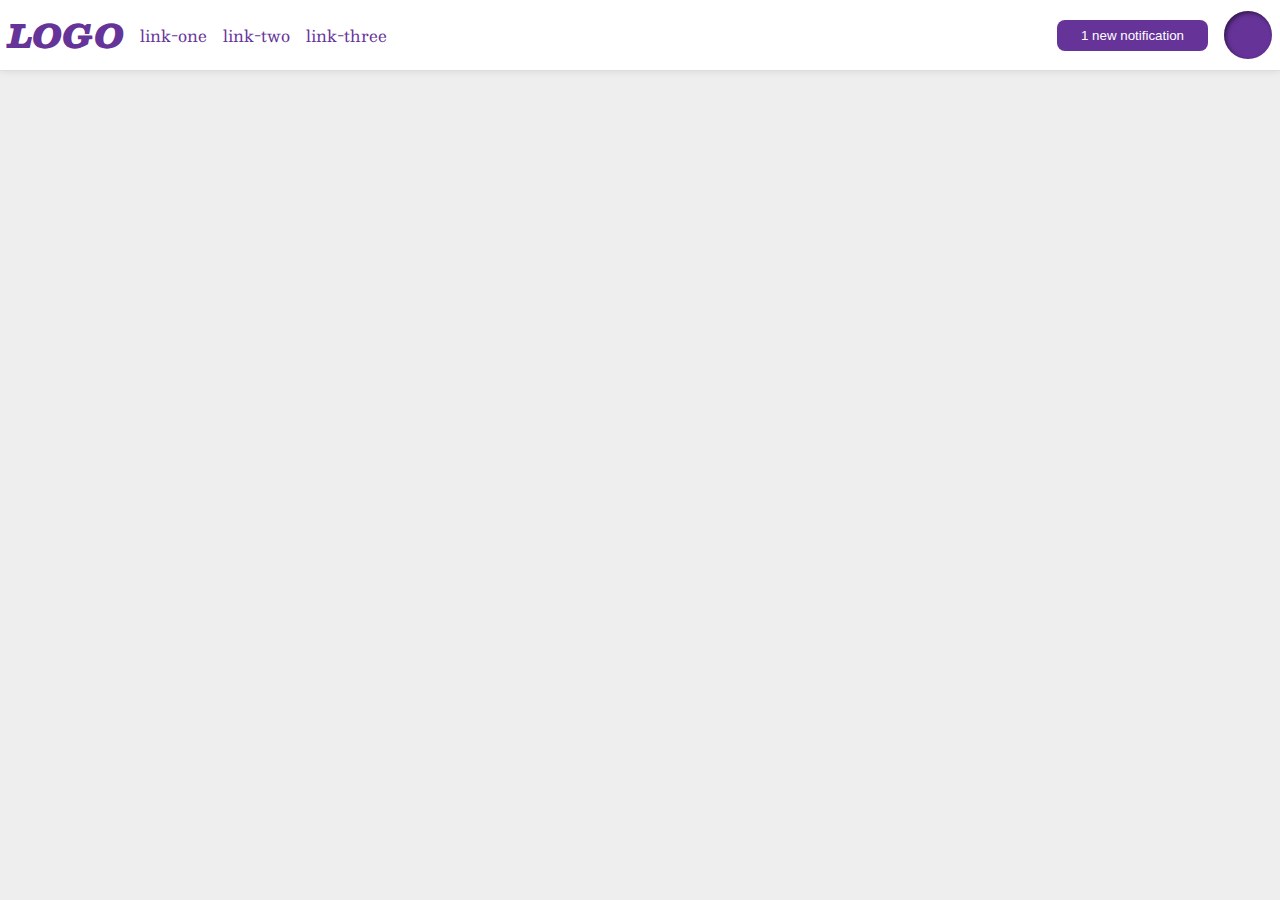
<file: flex/03-flex-header-2/index.html>
<!DOCTYPE html>
<html lang="en">

<head>
  <meta charset="UTF-8">
  <meta http-equiv="X-UA-Compatible" content="IE=edge">
  <meta name="viewport" content="width=device-width, initial-scale=1.0">
  <title>Flex Header 2</title>
  <link rel="stylesheet" href="style.css">
</head>

<body>
  <div class="header">
    <div class="left">
      <div class="logo">
        LOGO
      </div>
      <ul class="links">
        <li><a href="google.com">link-one</a></li>
        <li><a href="google.com">link-two</a></li>
        <li><a href="google.com">link-three</a></li>
      </ul>
    </div>
    <div class="right">
      <button class="notifications">
        1 new notification
      </button>
      <div class="profile-image"></div>
    </div>
  </div>
</body>

</html>
</file>
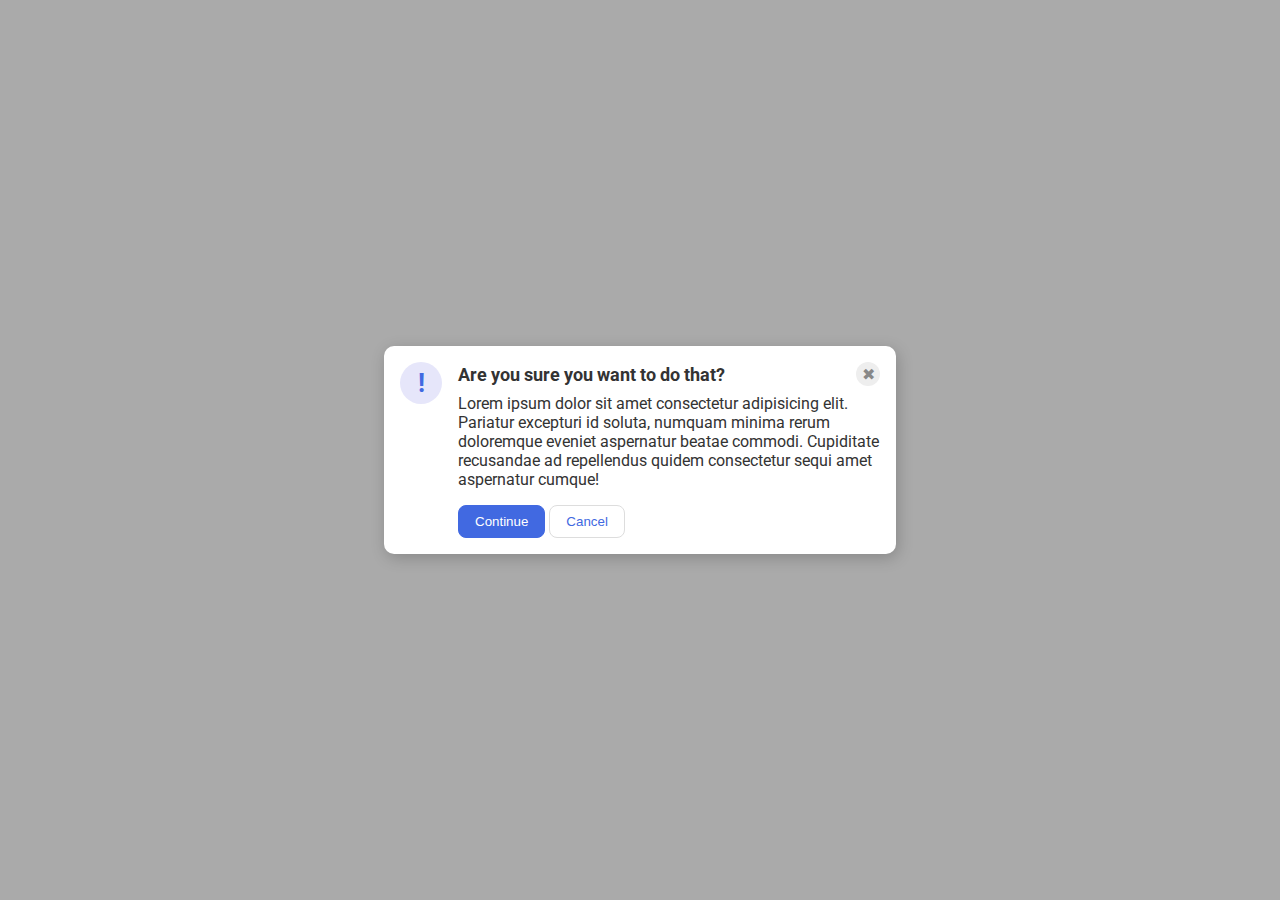
<file: flex/05-flex-modal/index.html>
<!DOCTYPE html>
<html lang="en">

<head>
  <meta charset="UTF-8">
  <meta http-equiv="X-UA-Compatible" content="IE=edge">
  <meta name="viewport" content="width=device-width, initial-scale=1.0">
  <link rel="stylesheet" href="style.css">
  <title>Modal</title>
</head>

<body>
  <div class="modal">
    <div class="icon">!</div>
    <div class="container">
      <div class="header">Are you sure you want to do that?
        <div class="close-button">✖</div>
      </div>

      <div class="text">Lorem ipsum dolor sit amet consectetur adipisicing elit. Pariatur excepturi id soluta, numquam
        minima rerum doloremque eveniet aspernatur beatae commodi. Cupiditate recusandae ad repellendus quidem
        consectetur sequi amet aspernatur cumque!</div>
      <button class="continue">Continue</button>
      <button class="cancel">Cancel</button>
    </div>
  </div>
</body>

</html>
</file>
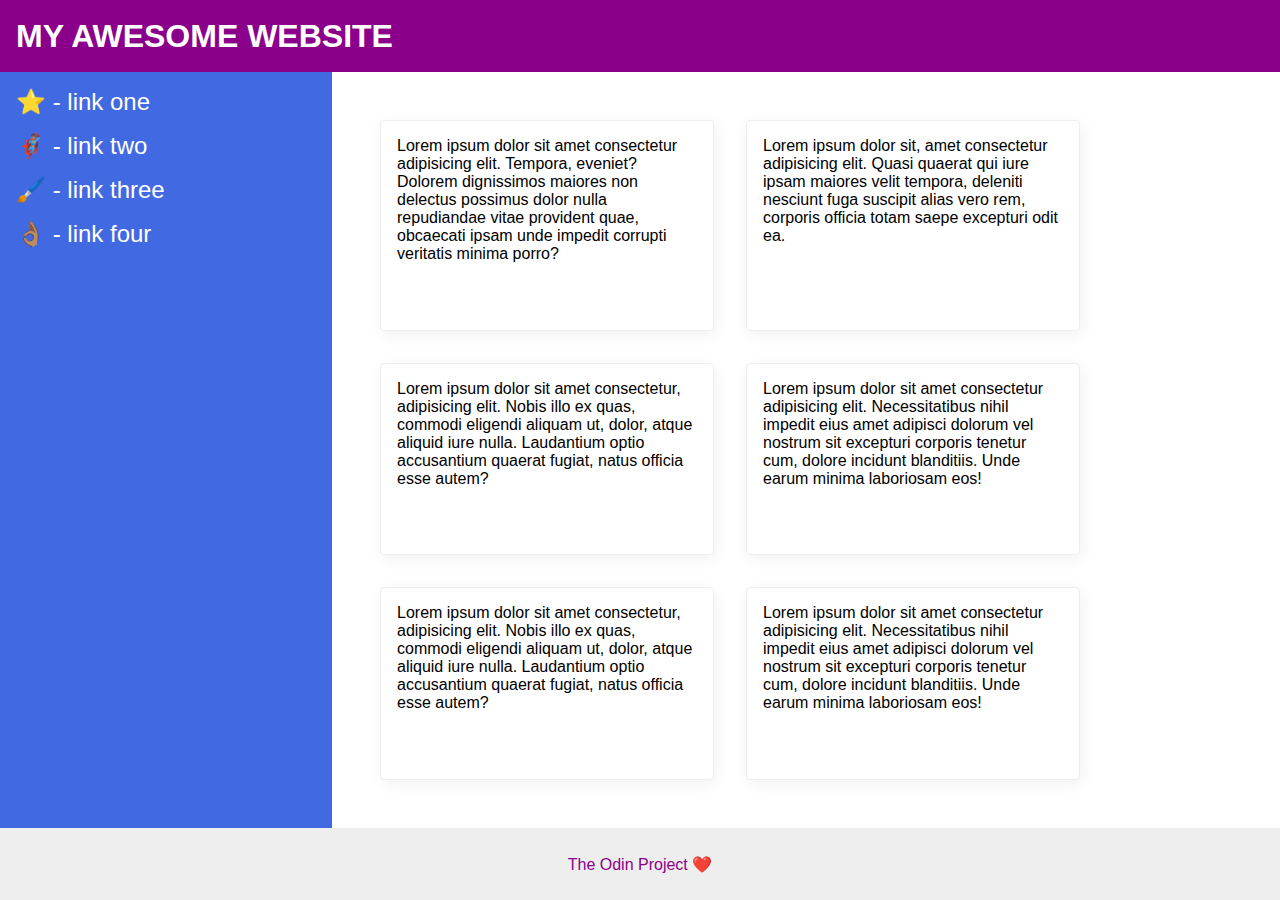
<file: flex/07-flex-layout-2/index.html>
<!DOCTYPE html>
<html lang="en">

<head>
  <meta charset="UTF-8">
  <meta http-equiv="X-UA-Compatible" content="IE=edge">
  <meta name="viewport" content="width=device-width, initial-scale=1.0">
  <title>The Holy Grail</title>
  <link rel="stylesheet" href="style.css">
</head>

<body>
  <div class="header">
    MY AWESOME WEBSITE
  </div>
  <!--This is the body(everything but header and footer)-->
  <div class="body">

    <div class="sidebar">
      <ul>
        <li><a href="#">⭐ - link one</a></li>
        <li><a href="#">🦸🏽‍♂️ - link two</a></li>
        <li><a href="#">🖌️ - link three</a></li>
        <li><a href="#">👌🏽 - link four</a></li>
      </ul>
    </div>
    <!--Add a container for the cards to organize them-->
    <div class="cardContainer">
      <div class="card">Lorem ipsum dolor sit amet consectetur adipisicing elit. Tempora, eveniet? Dolorem dignissimos
        maiores non delectus possimus dolor nulla repudiandae vitae provident quae, obcaecati ipsam unde impedit
        corrupti
        veritatis minima porro?</div>
      <div class="card">Lorem ipsum dolor sit, amet consectetur adipisicing elit. Quasi quaerat qui iure ipsam maiores
        velit tempora, deleniti nesciunt fuga suscipit alias vero rem, corporis officia totam saepe excepturi odit ea.
      </div>
      <div class="card">Lorem ipsum dolor sit amet consectetur, adipisicing elit. Nobis illo ex quas, commodi eligendi
        aliquam ut, dolor, atque aliquid iure nulla. Laudantium optio accusantium quaerat fugiat, natus officia esse
        autem?</div>
      <div class="card">Lorem ipsum dolor sit amet consectetur adipisicing elit. Necessitatibus nihil impedit eius amet
        adipisci dolorum vel nostrum sit excepturi corporis tenetur cum, dolore incidunt blanditiis. Unde earum minima
        laboriosam eos!</div>
      <div class="card">Lorem ipsum dolor sit amet consectetur, adipisicing elit. Nobis illo ex quas, commodi eligendi
        aliquam ut, dolor, atque aliquid iure nulla. Laudantium optio accusantium quaerat fugiat, natus officia esse
        autem?</div>
      <div class="card">Lorem ipsum dolor sit amet consectetur adipisicing elit. Necessitatibus nihil impedit eius amet
        adipisci dolorum vel nostrum sit excepturi corporis tenetur cum, dolore incidunt blanditiis. Unde earum minima
        laboriosam eos!</div>
    </div>
  </div>
  <div class="footer">
    The Odin Project ❤️
  </div>
</body>

</html>
</file>
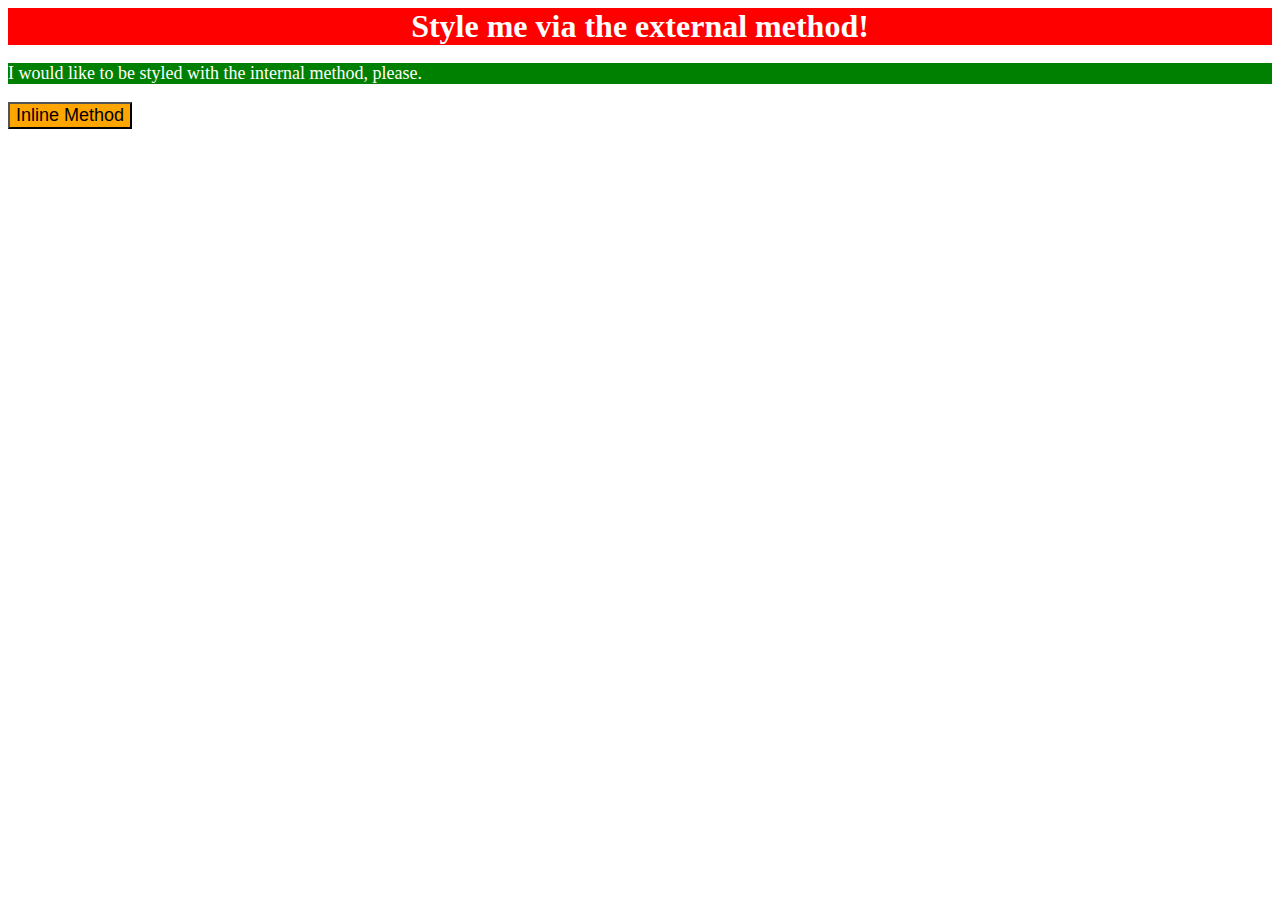
<file: foundations/01-css-methods/index.html>
<!DOCTYPE html>
<html lang="en">
  <head>
    <meta charset="UTF-8">
    <meta http-equiv="X-UA-Compatible" content="IE=edge">
    <meta name="viewport" content="width=device-width, initial-scale=1.0">
    <title>Methods for Adding CSS</title>
    <link rel="stylesheet" href="styles.css">

    <style>
      p{
        background-color: green;
        color: white;
        font-size: 18px;
      }
    </style>
  </head>
  <body>
    <div>Style me via the external method!</div>
    <p>I would like to be styled with the internal method, please.</p>
    <button style="background-color: orange; font-size: 18px;">Inline Method</button>
  </body>
</html>
</file>
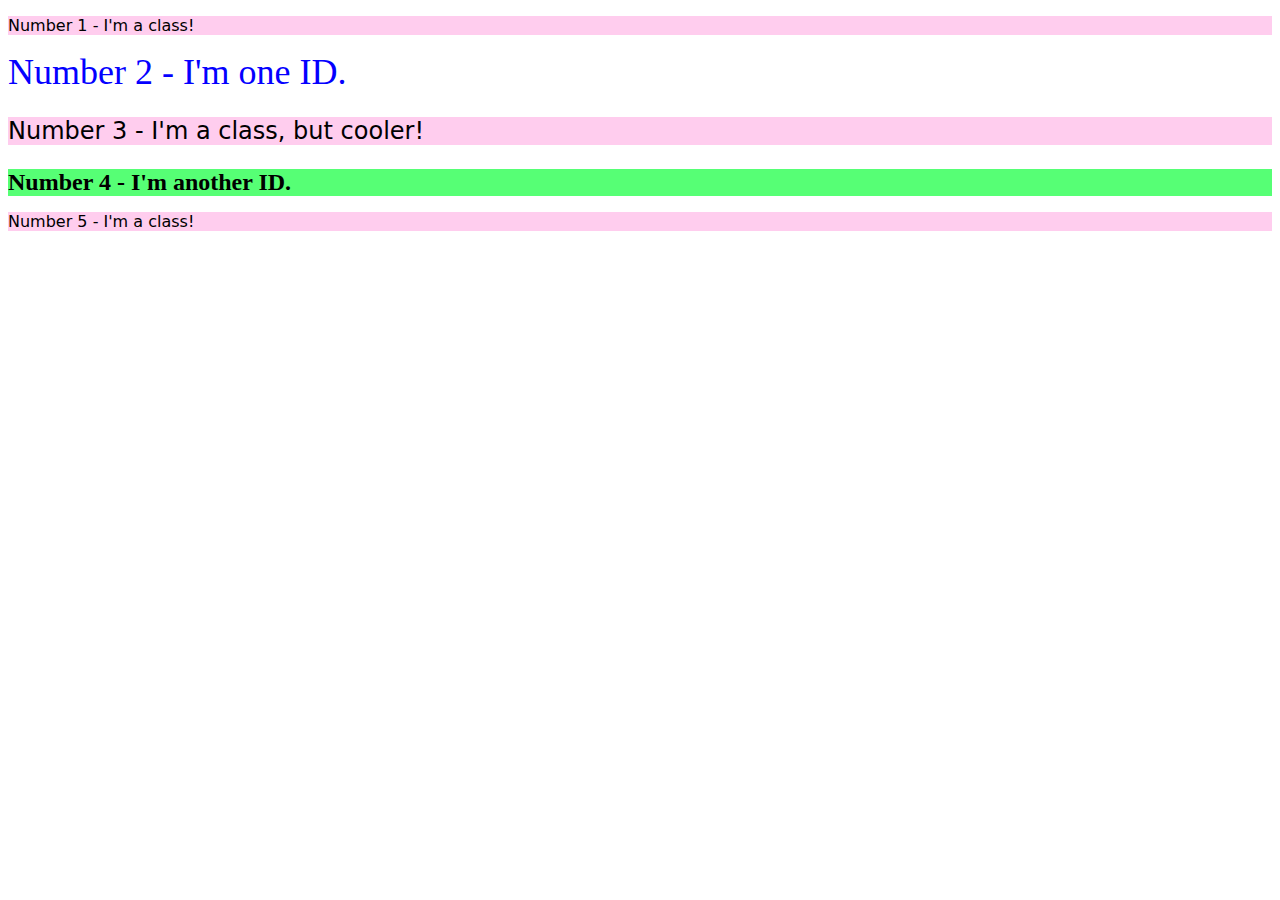
<file: foundations/02-class-id-selectors/index.html>
<!DOCTYPE html>
<html lang="en">
  <head>
    <meta charset="UTF-8">
    <meta http-equiv="X-UA-Compatible" content="IE=edge">
    <meta name="viewport" content="width=device-width, initial-scale=1.0">
    <title>Class and ID Selectors</title>
    <link rel="stylesheet" href="style.css">
  </head>
  <body>
    <p class="oddElement">Number 1 - I'm a class!</p>
    <div id="element2">Number 2 - I'm one ID.</div>
    <p class="oddElement coolerElement">Number 3 - I'm a class, but cooler!</p>
    <div id="element4">Number 4 - I'm another ID.</div>
    <p class="oddElement">Number 5 - I'm a class!</p>
  </body>
</html>
</file>
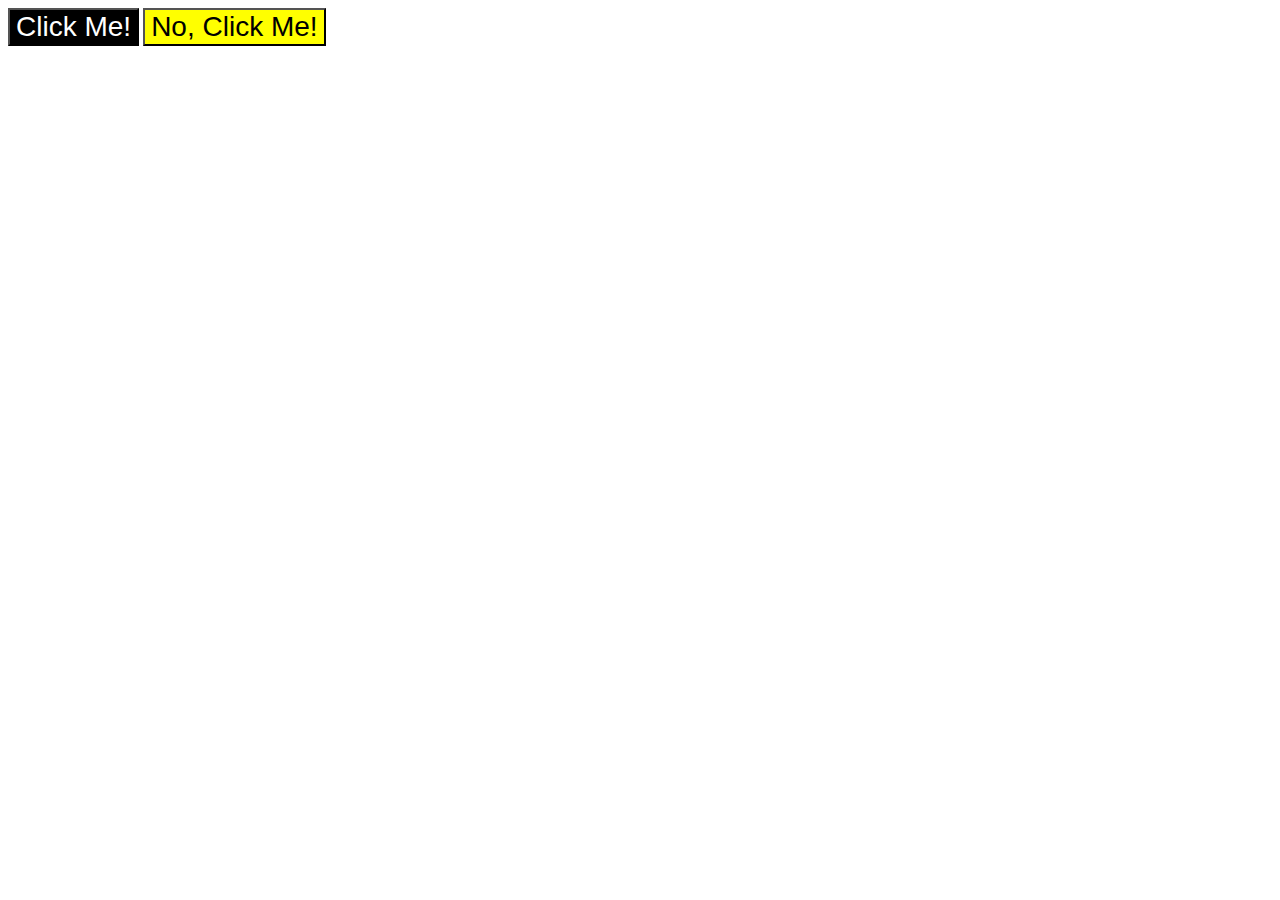
<file: foundations/03-grouping-selectors/index.html>
<!DOCTYPE html>
<html lang="en">
  <head>
    <meta charset="UTF-8">
    <meta http-equiv="X-UA-Compatible" content="IE=edge">
    <meta name="viewport" content="width=device-width, initial-scale=1.0">
    <title>Grouping Selectors</title>
    <link rel="stylesheet" href="style.css">
  </head>
  <body>
    <button class="button1">Click Me!</button>
    <button class="button2">No, Click Me!</button>
  </body>
</html>
</file>
<file: flex/03-flex-header-2/style.css>
/* this is some magical font-importing.  
you'll learn about it later. */
@import url('https://fonts.googleapis.com/css2?family=Besley:ital,wght@0,400;1,900&display=swap');

body {
  margin: 0;
  background: #eee;
  font-family: Besley, serif;
}

.header {
  background: white;
  border-bottom: 1px solid #ddd;
  box-shadow: 0 0 8px rgba(0, 0, 0, .1);
  display: flex;
  justify-content: space-between;
  padding: 8px;
}

.profile-image {
  background: rebeccapurple;
  box-shadow: inset 2px 2px 4px rgba(0, 0, 0, .5);
  border-radius: 50%;
  width: 48px;
  height: 48px;

}

.logo {
  color: rebeccapurple;
  font-size: 32px;
  font-weight: 900;
  font-style: italic;
}

button {
  border: none;
  border-radius: 8px;
  background: rebeccapurple;
  color: white;
  padding: 8px 24px;
}

a {
  /* this removes the line under our links */
  text-decoration: none;
  color: rebeccapurple;
}

ul {
  list-style-type: none;
  display: flex;
  margin: 0;
  padding: 0;
  gap: 16px;
}

.left,
.right {
  display: flex;
  align-items: center;
  gap: 16px;
}
</file>
<file: flex/05-flex-modal/style.css>
@import url('https://fonts.googleapis.com/css2?family=Roboto:wght@400;700&display=swap');

html,
body {
  height: 100%;
}

body {
  font-family: Roboto, sans-serif;
  margin: 0;
  background: #aaa;
  color: #333;
  /* I'll give you this one for free lol */
  display: flex;
  align-items: center;
  justify-content: center;
}

.modal {
  background: white;
  width: 480px;
  border-radius: 10px;
  box-shadow: 2px 4px 16px rgba(0, 0, 0, .2);

}

.icon {
  color: royalblue;
  font-size: 26px;
  font-weight: 700;
  background: lavender;
  width: 42px;
  height: 42px;
  border-radius: 50%;
  display: flex;
  align-items: center;
  justify-content: center;
}

.close-button {
  background: #eee;
  border-radius: 50%;
  color: #888;
  font-weight: 400;
  font-size: 16px;
  height: 24px;
  width: 24px;
  display: flex;
  align-items: center;
  justify-content: center;
}

button {
  padding: 8px 16px;
  border-radius: 8px;
}

button.continue {
  background: royalblue;
  border: 1px solid royalblue;
  color: white;
}

button.cancel {
  background: white;
  border: 1px solid #ddd;
  color: royalblue;
}

.modal {
  display: flex;
  /* Creates a gap between the icon and the text */
  gap: 16px;
  /* Creates padding around the modal */
  padding: 16px;

}

.icon {
  /* This prevents the icon from shrinking */
  flex-shrink: 0;
}

.header {
  display: flex;
  /* align the text and the close button */
  align-items: center;
  /*make text bold */
  font-weight: 700;
  font-size: 18px;
  /* Justify the text to the left */
  justify-content: space-between;
  /* Adds space between text and header */
  margin-bottom: 8px;

}

.text {
  margin-bottom: 16px;
}
</file>
<file: flex/07-flex-layout-2/style.css>
body {
  font-family: -apple-system, BlinkMacSystemFont, 'Segoe UI', Roboto, Oxygen, Ubuntu, Cantarell, 'Open Sans', 'Helvetica Neue', sans-serif;
  margin: 0;
  min-height: 100vh;
}

.header {
  height: 72px;
  background: darkmagenta;
  color: white;
}

.footer {
  height: 72px;
  background: #eee;
  color: darkmagenta;
}

.sidebar {
  width: 300px;
  background: royalblue;
}

.card {
  border: 1px solid #eee;
  box-shadow: 2px 4px 16px rgba(0, 0, 0, .06);
  border-radius: 4px;
}

/*solution: regularly should add this to original, but here its easier to see changes*/

body {
  display: flex;
  flex-direction: column;
}


.header {
  display: flex;
  align-items: center;
  /*remember padding: top, right, bottom, left*/
  padding: 0 16px;
  font-size: 32px;
  font-weight: 900;
}

/*This puts the sidebar and the cards in columns from up to down*/
.body {
  display: flex;
  flex: 1;
}

.sidebar {
  /*removes the shrink from the sidebar to make it wider*/
  flex-shrink: 0;
  padding: 16px;
}

ul {
  list-style-type: none;
  margin: 0;
  padding: 0;
}

li {
  margin-bottom: 16px;
}

a {
  color: white;
  text-decoration: none;
  font-size: 24px;

}

.cardContainer {
  display: flex;
  /*wraps items if they all cant fit in 1 line*/
  flex-wrap: wrap;
  padding: 32px;

}

/*format the card, it is padded from the edge, margins between cards, and the card with
  is pretty large*/
.card {
  padding: 16px;
  margin: 16px;
  width: 300px;
}

.footer {
  display: flex;
  align-items: center;
  justify-content: center;
}
</file>
<file: foundations/01-css-methods/styles.css>
/*styles.css for external css*/

div {
    background-color: red;
    color:white;
    font-size: 32px;
    text-align: center;
    font-weight: bold;

}
</file>
<file: foundations/02-class-id-selectors/style.css>
.oddElement{
    background-color: #ffcdee;
    font-family: "Verdana", "DejaVu Sans", sans-serif;
}

.coolerElement{
    font-size: 24px;
}

#element2{
    color: #0400ff;
    font-size: 36px;
}

#element4{
    background-color: #56ff75;
    font-size: 24px;
    font-weight: bold;
}
</file>
<file: foundations/03-grouping-selectors/style.css>
.button1,
.button2 {
    font-size: 28px;
    font-family: Helvetica,Times New Roman, sans-serif;
}

.button1{
    background-color: black;
    color: white;
}
.button2{
    background-color: yellow;
}
</file>
